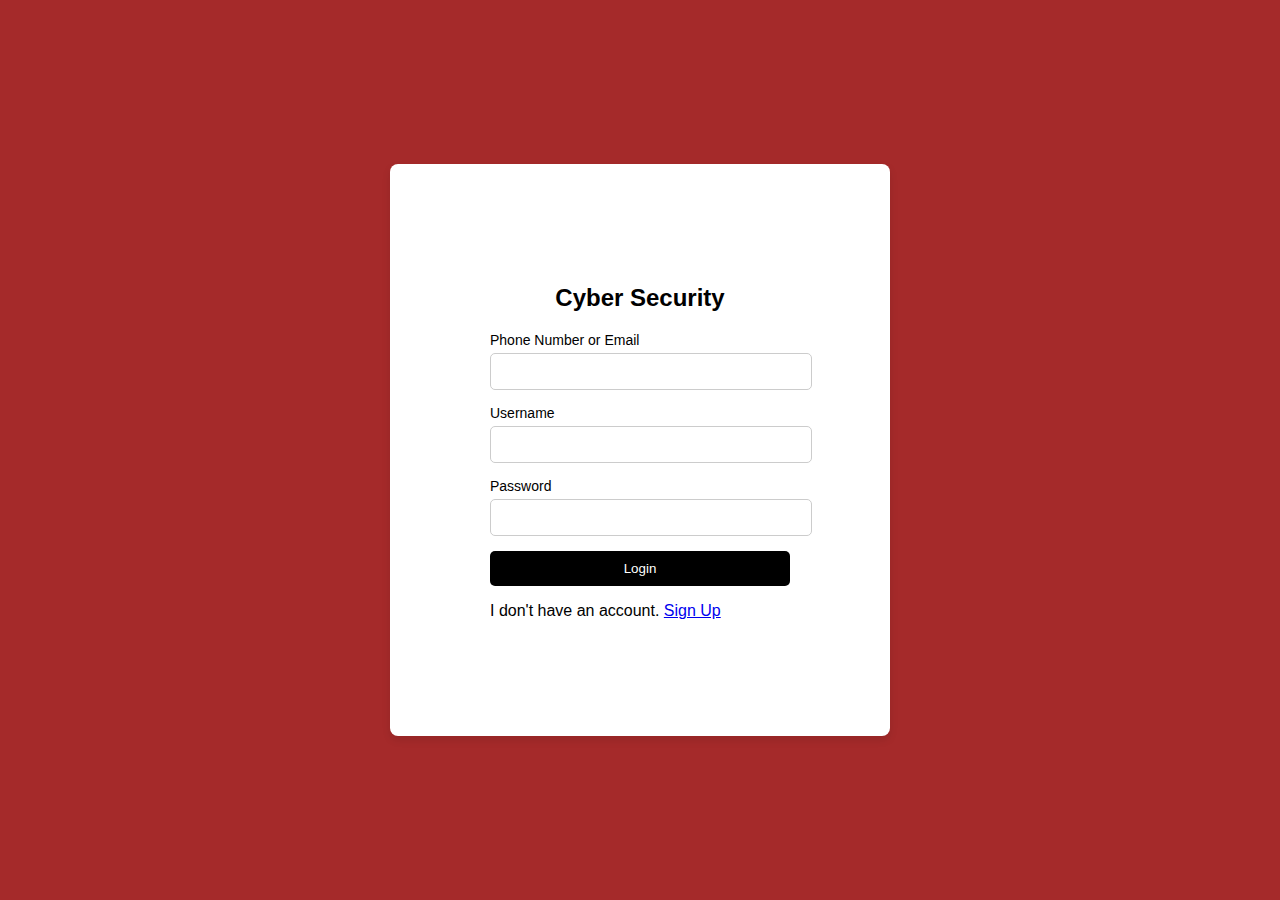
<file: index.html>
<!DOCTYPE html>
<html lang="en">
<head>
    <meta charset="UTF-8">
    <meta name="viewport" content="width=device-width, initial-scale=1.0">
    <title>Login page</title>
    <link rel="stylesheet" href="style.css">
</head>
<body>

    <div class="login-container">
        <h2>Cyber Security</h2>
        <form id="loginForm">

            <label for="phone number">Phone Number or Email</label>
            <input type="text" id="phone" name="phone number or email" required>

            <label for="username">Username</label>
            <input type="text" id="username" name="username" required>

            <label for="password">Password</label>
            <input type="password" id="password" name="password" required>

            <button type="submit">Login</button>
       </form>
       <p id="error-message"></p>
       <p>I don't have an account. <a href="home.html">Sign Up</a></p>
    </div>
    <script src="script.js"></script>
</body>
</html>
</file>
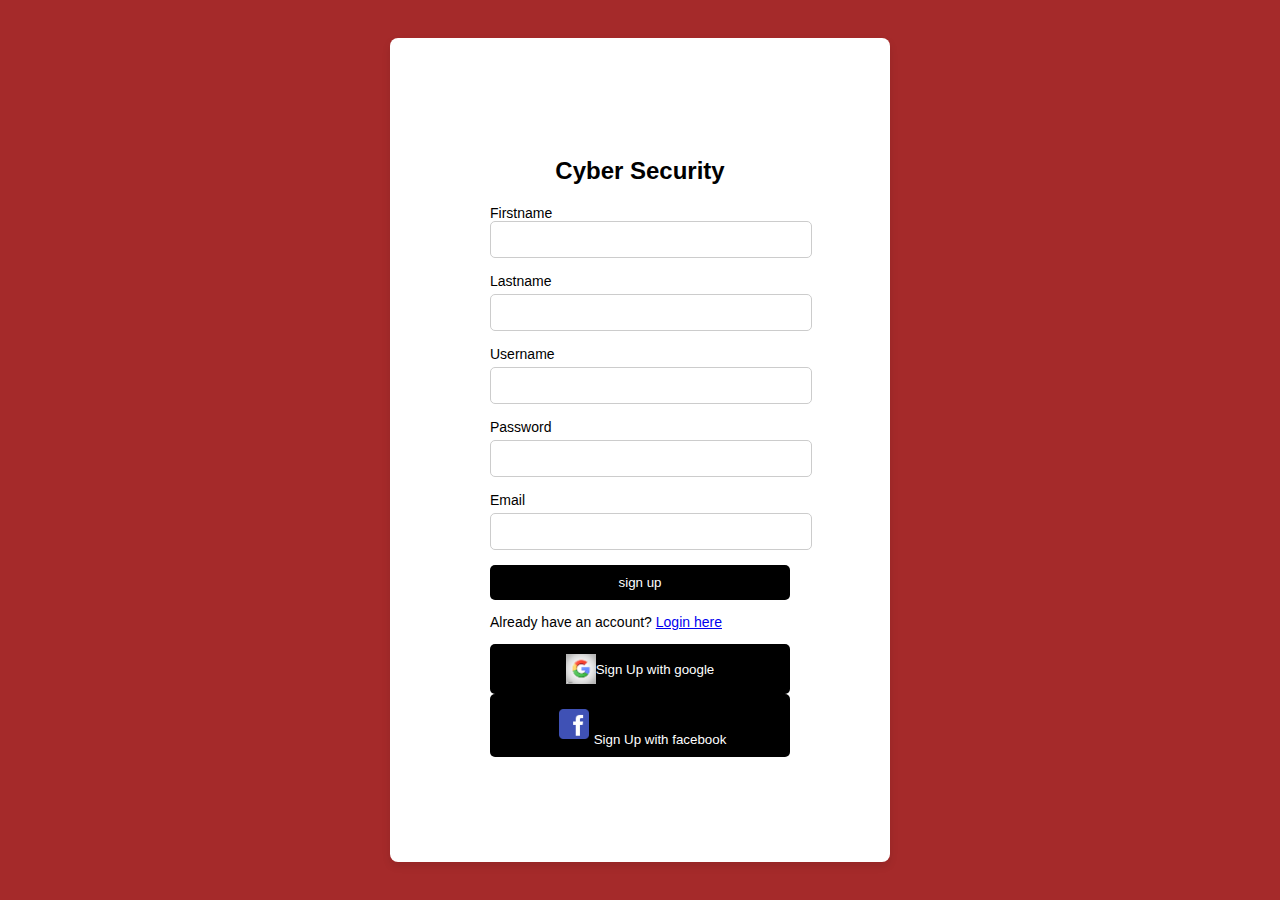
<file: home.html>
<!DOCTYPE html>
<html lang="en">
<head>
    <meta charset="UTF-8">
    <meta name="viewport" content="width=device-width, initial-scale=1.0">
    <title>Sign Up.</title>
    <link rel="stylesheet" href="style.css">
    <script src="https://www.google.com/recaptcha/api.js" async defer></script>

</head>
<body>
    <div class="login-container">
        <h2>Cyber Security</h2>
        <form id="signupForm">


            <label for="firstname">Firstname</leabel>
            <input type="text" id="name" name="firstname" required>

            <label for="lastname">Lastname</label>
            <input type="text" id="name" name="lastname" required>

            <label for="username">Username</label>
            <input type="text" id="username" name="username" required>

            <label for="password">Password</label>
            <input type="password" id="password" name="password" required>

            <label for="email">Email</label>
            <input type="email" id="email" name="text" required>
            


            <div class="g-recaptcha" data-sitekey="6LcCTOsqAAAAAN4003licOokVgYUwIjZKfvbirPL"></div>

            <button type="submit" id="submit">sign up</button>
        </form>
        <p id="error-message"></p>
        <p>Already have an account? <a href="index.html">Login here</a></p>
      <button class="google">
        <img width="30px" src="google.jpg" alt="google"> Sign Up with google
      </button>  
      <button class="facebook">
        <img width="40px" src="icons8-facebook-48.png" alt="facebook">Sign Up with facebook
      </button>
<br>
    </div> 
    <script src="script.js"></script>
</body>
</html>
</file>
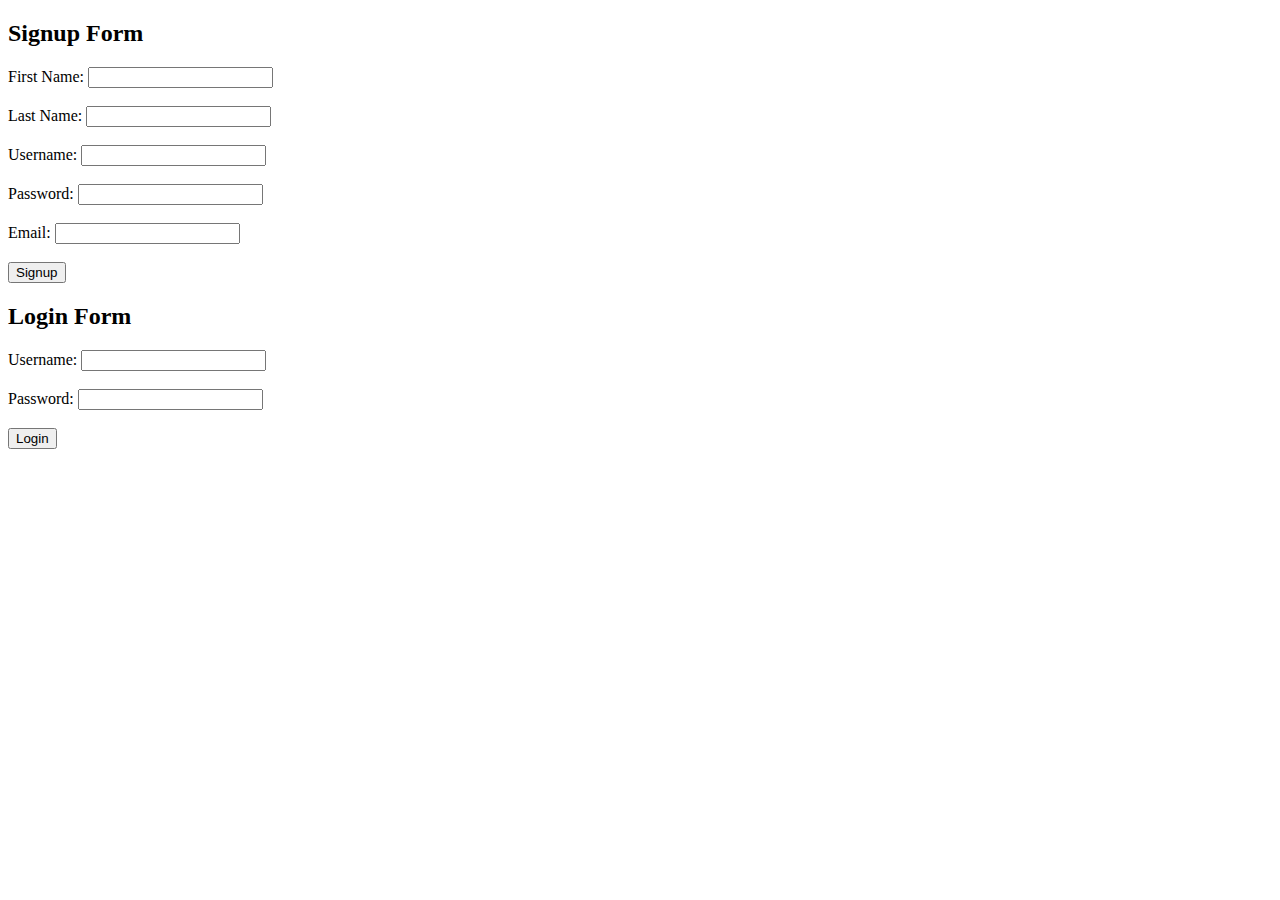
<file: indexmain.html>
<!DOCTYPE html>
<html lang="en">
<head>
  <meta charset="UTF-8">
  <meta name="viewport" content="width=device-width, initial-scale=1.0">
  <title>Signup and Login</title>
</head>
<body>
  <h2>Signup Form</h2>
  <form id="signupForm">
    <label for="firstname">First Name:</label>
    <input type="text" id="firstname" name="firstname"><br><br>
    <label for="lastname">Last Name:</label>
    <input type="text" id="lastname" name="lastname"><br><br>
    <label for="Username">Username:</label>
    <input type="text" id="Username" name="Username"><br><br>
    <label for="Password">Password:</label>
    <input type="password" id="Password" name="Password"><br><br>
    <label for="email">Email:</label>
    <input type="email" id="email" name="email"><br><br>
    <button type="submit">Signup</button>
    <p id="signup-error-message"></p>
  </form>

  <h2>Login Form</h2>
  <form id="loginForm">
    <label for="loginUsername">Username:</label>
    <input type="text" id="loginUsername" name="loginUsername"><br><br>
    <label for="loginPassword">Password:</label>
    <input type="password" id="loginPassword" name="loginPassword"><br><br>
    <button type="submit">Login</button>
    <p id="login-error-message"></p>
  </form>

  <script src="script.js"></script>
</body>
</html>
</file>
<file: style.css>
body{
    font-family: Arial;
    background-color: brown;
    display:flex;
    justify-content: center;
    align-items: center;
    height: 100vh;
    margin: 0;
}

.login-container{
    background-color: white;
    padding: 100px;
    border-radius: 8px;
    box-shadow: 0 4px 8px rgba(0,0,0,0.1);
    width: 300px;
}

h2{
    text-align: center;
    margin-bottom: 20px;
}

label{
    font-size: 14px;
    margin-bottom: 5px;
    display: block;
}

input{
    width: 100%;
    padding: 10px;
    margin-bottom: 15px;
    border: 1px solid #ccc;
    border-radius: 5px;
}

button{
    width: 100%;
    padding: 10px;
    background-color: #fff;
    color: #fff;
    border: none;
    border-radius: 5px;
    cursor: pointer;
}

button{
    background-color: #000;
}

#error-message{
    color: red;
    font-size: 14px;
    text-align: center;
}

.google{
    display: flex;
    justify-content: center;
    align-items: center;
}
</file>
